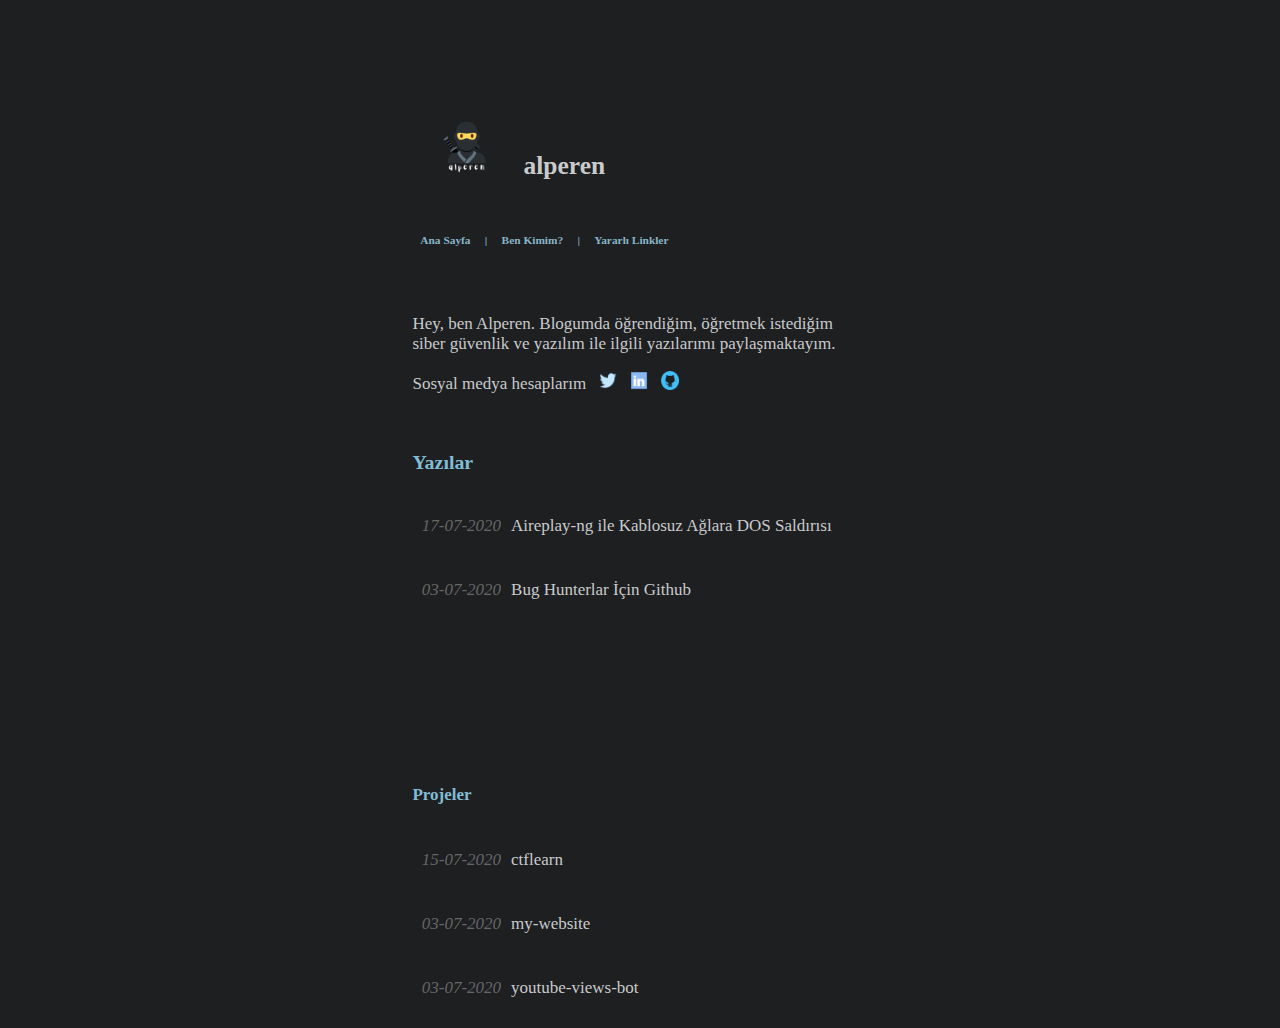
<file: index.html>
<!DOCTYPE html>
<meta http-equiv="Content-Type" content="text/html; charset=UTF-8">
<html>
<head>
  <meta name="alperen" content="Cyber Security Researcher">
  <meta name="Description"
    content="Hey, ben Alperen. Blogumda öğrendiğim, öğretmek istediğim siber güvenlik ve yazılım ile ilgili yazılarımı paylaşmaktayım.">
  <meta name="keywords" content="GNU/Linux, Siber Güvenlik, Python, Yazılım, Bug Bounty">
  <meta property="og:title" content="alperen">
  <meta property="og:description"
    content="Hey, ben Alperen. Blogumda öğrendiğim, öğretmek istediğim siber güvenlik ve yazılım ile ilgili yazılarımı paylaşmaktayım.">
  <meta property="og:image" content="https://alperen.ninja/alperen.png">

  <meta twitter:card content="alperen | cyber security researcher">
  <meta twitter:site content="@alperenkeskk">
  <meta property="twitter:title" content="alperen | cyber security researcher" />
  <meta property="twitter:description"
    content="Hey, ben Alperen. Blogumda öğrendiğim, öğretmek istediğim siber güvenlik ve yazılım ile ilgili yazılarımı paylaşmaktayım." />
  <meta property="twitter:image" content="https://alperen.ninja/alperen.png" />

  <!-- Global site tag (gtag.js) - Google Analytics -->
<script async src="https://www.googletagmanager.com/gtag/js?id=UA-172926973-1"></script>
<script>
  window.dataLayer = window.dataLayer || [];
  function gtag(){dataLayer.push(arguments);}
  gtag('js', new Date());

  gtag('config', 'UA-172926973-1');
</script>
  <link rel="shortcut icon" type="image/png" href="alperen.ico">
  <title>alperen</title>
  <link rel=”shortcut icon” href=”alperen.ico” />
<meta name="viewport" content="width=device-width, initial-scale=1">
<link rel="stylesheet" href="https://stackpath.bootstrapcdn.com/bootstrap/4.5.0/css/bootstrap.min.css" integrity="sha384-9aIt2nRpC12Uk9gS9baDl411NQApFmC26EwAOH8WgZl5MYYxFfc+NcPb1dKGj7Sk" crossorigin="anonymous">
<link rel="stylesheet" href="style.css">
</head>
<body>

    <div class="container main">

            <section class="content">
            <img src="alperen.png" alt="alperen" style="width:23%" align="left">
            <br></br>
            <h2>&nbsp;alperen</h2>
            <a href="index.html" class="navbar"><h6>&nbsp;Ana Sayfa</h6></a>
            <h6 class="navbar"> | </h6>
            <a href="benkimim.html" class="navbar"><h6>Ben Kimim?</h6></a>
            <h6 class="navbar"> | </h6>
            <a href="linkler.html" class="navbar"><h6>Yararlı Linkler</h6></a>
            <br></br>
            <p>Hey, ben Alperen. Blogumda öğrendiğim, öğretmek istediğim siber güvenlik ve yazılım ile ilgili yazılarımı paylaşmaktayım.</p>
            <p>Sosyal medya hesaplarım&nbsp;&nbsp;
            <a href="https://twitter.com/alperenkeskk">
            <img border="0" alt="twitter" src="twitter.png" width=4%>&nbsp;&nbsp;
            <a href="https://www.linkedin.com/in/alperen-keskin-873b44138/">
            <img border="0" alt="linkedin" src="linkedin.png" width=4%>&nbsp;&nbsp;
            <a href="https://github.com/alperenkesk">
            <img border="0" alt="github" src="github.png" width=4%></a>
            </p>

            <br>
            <h3>Yazılar</h3>
            <em class="navbar">&nbsp;17-07-2020</em><a href="posts/aireplayngdos.html" class="navbar"><p>Aireplay-ng ile Kablosuz Ağlara DOS Saldırısı</p></a><br>
            <em class="navbar">&nbsp;03-07-2020</em><a href="posts/bughuntergithub.html" class="navbar"><p>Bug Hunterlar İçin Github</p></a>
        </section>
        <div class="projects">
          <br></br>
          <h4>Projeler</h4>
          <em class="navbar">&nbsp;15-07-2020</em><a href="https://github.com/alperenkesk/ctflearn" class="navbar"><p>ctflearn</p></a><br>
          <em class="navbar">&nbsp;03-07-2020</em><a href="https://github.com/alperenkesk/my-website" class="navbar"><p>my-website</p></a><br>
          <em class="navbar">&nbsp;03-07-2020</em><a href="https://github.com/alperenkesk/youtube-views-bot" class="navbar"><p>youtube-views-bot</p></a><br>
        </div>
    </div>

<!-- JS, Popper.js, and jQuery -->
<script src="https://code.jquery.com/jquery-3.5.1.slim.min.js" integrity="sha384-DfXdz2htPH0lsSSs5nCTpuj/zy4C+OGpamoFVy38MVBnE+IbbVYUew+OrCXaRkfj" crossorigin="anonymous"></script>
<script src="https://cdn.jsdelivr.net/npm/popper.js@1.16.0/dist/umd/popper.min.js" integrity="sha384-Q6E9RHvbIyZFJoft+2mJbHaEWldlvI9IOYy5n3zV9zzTtmI3UksdQRVvoxMfooAo" crossorigin="anonymous"></script>
<script src="https://stackpath.bootstrapcdn.com/bootstrap/4.5.0/js/bootstrap.min.js" integrity="sha384-OgVRvuATP1z7JjHLkuOU7Xw704+h835Lr+6QL9UvYjZE3Ipu6Tp75j7Bh/kR0JKI" crossorigin="anonymous"></script>

</body>
</html>
</file>
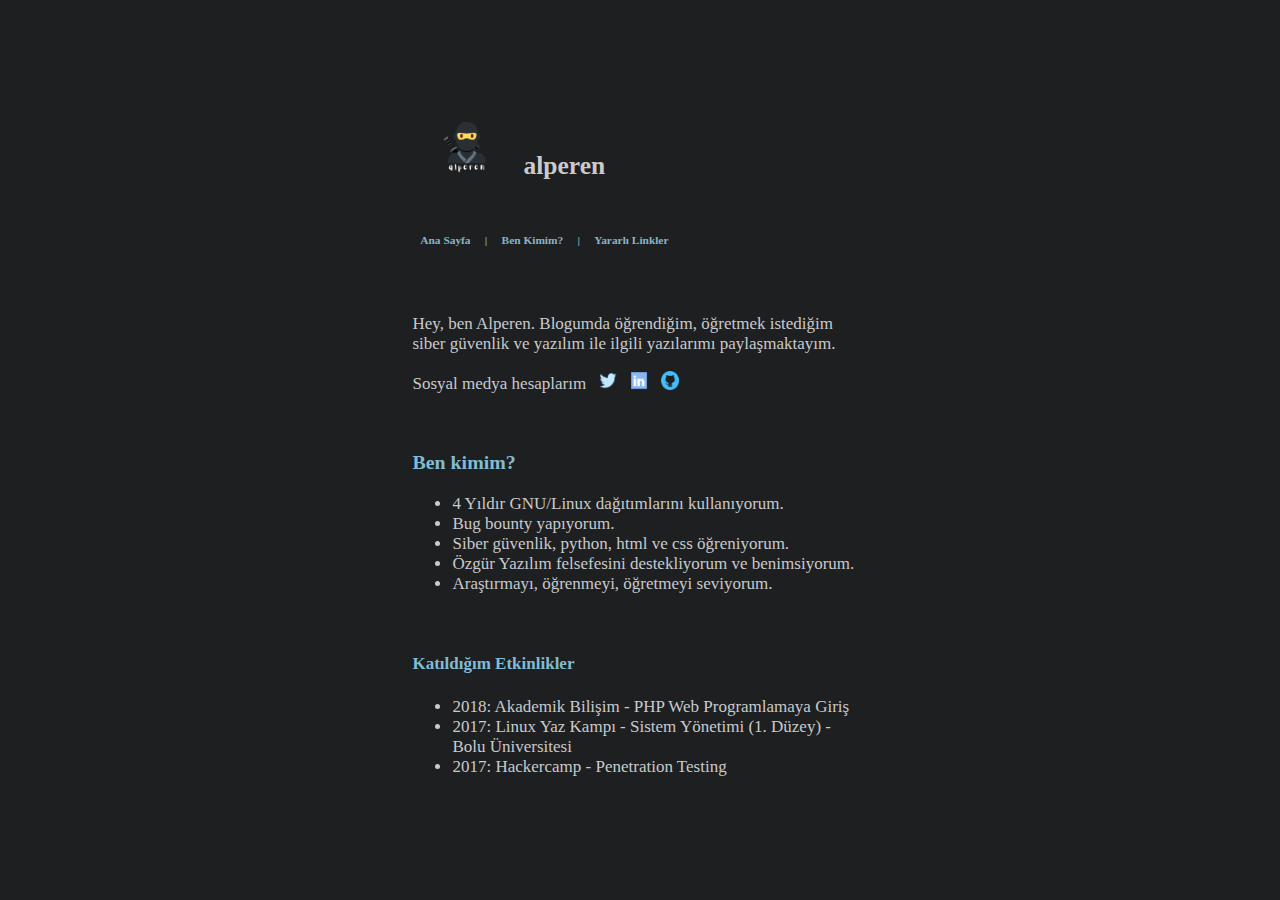
<file: benkimim.html>
<!DOCTYPE html>
<meta http-equiv="Content-Type" content="text/html; charset=UTF-8">
<html>
<head>
  <meta name="alperen" content="Cyber Security Researcher">
  <meta name="Description"
    content="Hey, ben Alperen. Blogumda öğrendiğim, öğretmek istediğim siber güvenlik ve yazılım ile ilgili yazılarımı paylaşmaktayım.">
  <meta name="keywords" content="GNU/Linux, Siber Güvenlik, Python, Yazılım, Bug Bounty">
  <meta property="og:title" content="alperen">
  <meta property="og:description"
    content="Hey, ben Alperen. Blogumda öğrendiğim, öğretmek istediğim siber güvenlik ve yazılım ile ilgili yazılarımı paylaşmaktayım.">
  <meta property="og:image" content="https://alperen.ninja/alperen.png">

  <meta twitter:card content="alperen | cyber security researcher">
  <meta twitter:site content="@alperenkeskk">
  <meta property="twitter:title" content="alperen | cyber security researcher" />
  <meta property="twitter:description"
    content="Hey, ben Alperen. Blogumda öğrendiğim, öğretmek istediğim siber güvenlik ve yazılım ile ilgili yazılarımı paylaşmaktayım." />
  <meta property="twitter:image" content="https://alperen.ninja/alperen.png" />
  <!-- Global site tag (gtag.js) - Google Analytics -->
<script async src="https://www.googletagmanager.com/gtag/js?id=UA-172926973-1"></script>
<script>
  window.dataLayer = window.dataLayer || [];
  function gtag(){dataLayer.push(arguments);}
  gtag('js', new Date());

  gtag('config', 'UA-172926973-1');
</script>
  <link rel="shortcut icon" type="image/png" href="alperen.ico">
  <title>alperen</title>
  <link rel=”shortcut icon” href=”alperen.ico” />
<meta name="viewport" content="width=device-width, initial-scale=1">
<link rel="stylesheet" href="https://stackpath.bootstrapcdn.com/bootstrap/4.5.0/css/bootstrap.min.css" integrity="sha384-9aIt2nRpC12Uk9gS9baDl411NQApFmC26EwAOH8WgZl5MYYxFfc+NcPb1dKGj7Sk" crossorigin="anonymous">
<link rel="stylesheet" href="style.css">
</head>
<body>

    <div class="container main">
            <section class="content">
            <img src="alperen.png" alt="alperen" style="width:23%" align="left">
            <br></br>
            <h2>&nbsp;alperen</h2>
            <a href="index.html" class="navbar"><h6>&nbsp;Ana Sayfa</h6></a>
            <h6 class="navbar"> | </h6>
            <a href="benkimim.html" class="navbar"><h6>Ben Kimim?</h6></a>
            <h6 class="navbar"> | </h6>
            <a href="linkler.html" class="navbar"><h6>Yararlı Linkler</h6></a>
            <br></br>
            <p>Hey, ben Alperen. Blogumda öğrendiğim, öğretmek istediğim siber güvenlik ve yazılım ile ilgili yazılarımı paylaşmaktayım.</p>
            <p>Sosyal medya hesaplarım&nbsp;&nbsp;
            <a href="https://twitter.com/alperenkeskk">
            <img border="0" alt="twitter" src="twitter.png" width=4%>&nbsp;&nbsp;
            <a href="https://www.linkedin.com/in/alperen-keskin-873b44138/">
            <img border="0" alt="linkedin" src="linkedin.png" width=4%>&nbsp;&nbsp;
            <a href="https://github.com/alperenkesk">
            <img border="0" alt="github" src="github.png" width=4%></a>
            </p>

            <br>
            <h3>Ben kimim?</h3>
          <ul>
            <li>4 Yıldır GNU/Linux dağıtımlarını kullanıyorum.</li>
            <li>Bug bounty yapıyorum.</li>
            <li>Siber güvenlik, python, html ve css öğreniyorum.</li>
            <li>Özgür Yazılım felsefesini destekliyorum ve benimsiyorum.</li>
            <li>Araştırmayı, öğrenmeyi, öğretmeyi seviyorum.</li>
          </ul>
          <br>
          <h4>Katıldığım Etkinlikler</h4>
          <ul>
          <li>2018: Akademik Bilişim - PHP Web Programlamaya Giriş</li>
          <li>2017: Linux Yaz Kampı - Sistem Yönetimi (1. Düzey) - Bolu Üniversitesi</li>
          <li>2017: Hackercamp - Penetration Testing</li>
        </ul>
    </div>

<!-- JS, Popper.js, and jQuery -->
<script src="https://code.jquery.com/jquery-3.5.1.slim.min.js" integrity="sha384-DfXdz2htPH0lsSSs5nCTpuj/zy4C+OGpamoFVy38MVBnE+IbbVYUew+OrCXaRkfj" crossorigin="anonymous"></script>
<script src="https://cdn.jsdelivr.net/npm/popper.js@1.16.0/dist/umd/popper.min.js" integrity="sha384-Q6E9RHvbIyZFJoft+2mJbHaEWldlvI9IOYy5n3zV9zzTtmI3UksdQRVvoxMfooAo" crossorigin="anonymous"></script>
<script src="https://stackpath.bootstrapcdn.com/bootstrap/4.5.0/js/bootstrap.min.js" integrity="sha384-OgVRvuATP1z7JjHLkuOU7Xw704+h835Lr+6QL9UvYjZE3Ipu6Tp75j7Bh/kR0JKI" crossorigin="anonymous"></script>

</body>
</html>
</file>
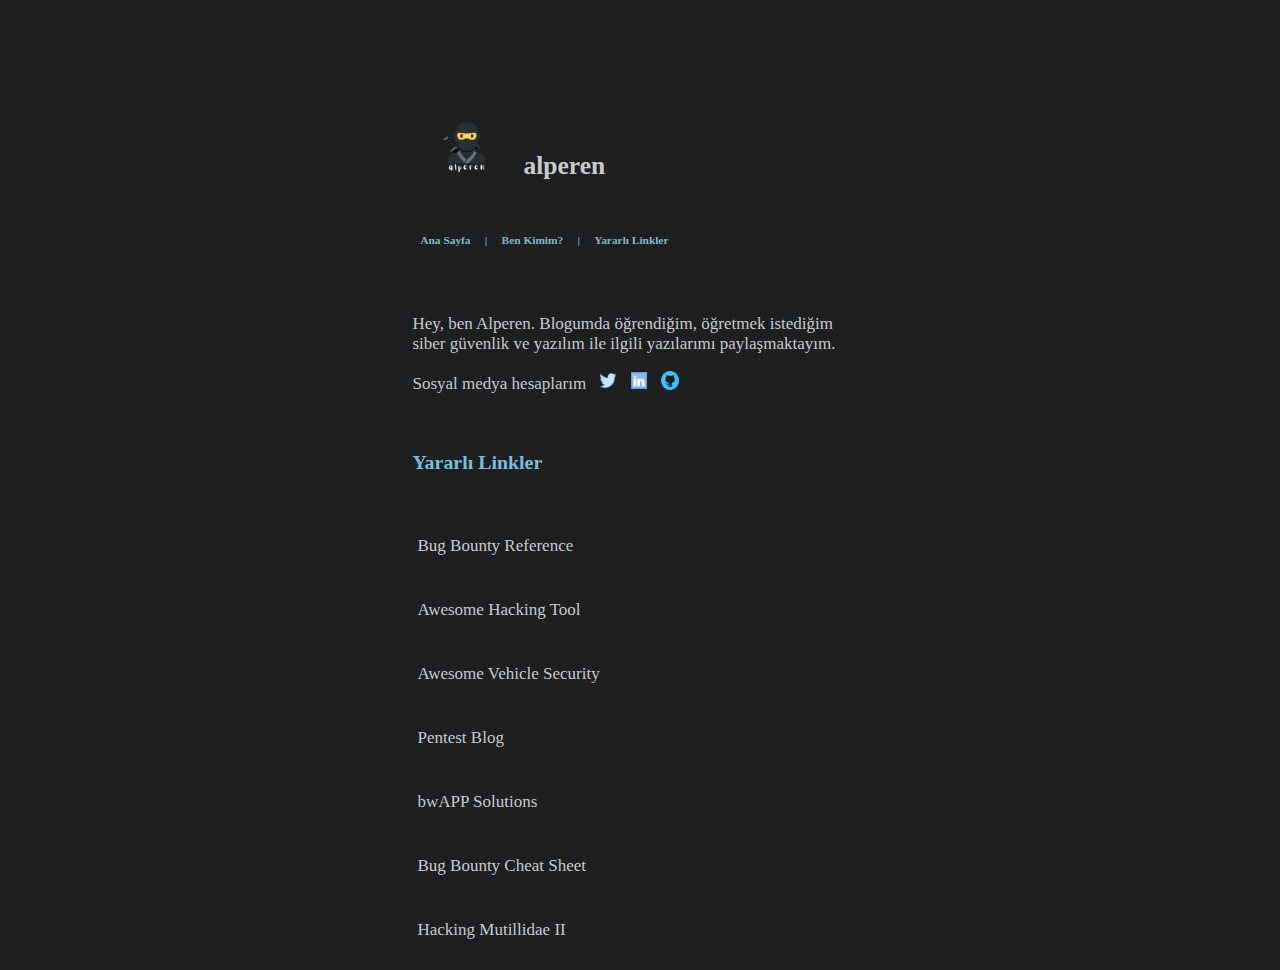
<file: linkler.html>
<!DOCTYPE html>
<meta http-equiv="Content-Type" content="text/html; charset=UTF-8">
<html>
<head>
  <meta name="alperen" content="Cyber Security Researcher">
  <meta name="Description"
    content="Hey, ben Alperen. Blogumda öğrendiğim, öğretmek istediğim siber güvenlik ve yazılım ile ilgili yazılarımı paylaşmaktayım.">
  <meta name="keywords" content="GNU/Linux, Siber Güvenlik, Python, Yazılım, Bug Bounty">
  <meta property="og:title" content="alperen">
  <meta property="og:description"
    content="Hey, ben Alperen. Blogumda öğrendiğim, öğretmek istediğim siber güvenlik ve yazılım ile ilgili yazılarımı paylaşmaktayım.">
  <meta property="og:image" content="https://alperen.ninja/alperen.png">

  <meta twitter:card content="alperen | cyber security researcher">
  <meta twitter:site content="@alperenkeskk">
  <meta property="twitter:title" content="alperen | cyber security researcher" />
  <meta property="twitter:description"
    content="Hey, ben Alperen. Blogumda öğrendiğim, öğretmek istediğim siber güvenlik ve yazılım ile ilgili yazılarımı paylaşmaktayım." />
  <meta property="twitter:image" content="https://alperen.ninja/alperen.png" />
  <!-- Global site tag (gtag.js) - Google Analytics -->
<script async src="https://www.googletagmanager.com/gtag/js?id=UA-172926973-1"></script>
<script>
  window.dataLayer = window.dataLayer || [];
  function gtag(){dataLayer.push(arguments);}
  gtag('js', new Date());

  gtag('config', 'UA-172926973-1');
</script>
  <link rel="shortcut icon" type="image/png" href="alperen.ico">
  <title>alperen</title>
  <link rel=”shortcut icon” href=”alperen.ico” />
<meta name="viewport" content="width=device-width, initial-scale=1">
<link rel="stylesheet" href="https://stackpath.bootstrapcdn.com/bootstrap/4.5.0/css/bootstrap.min.css" integrity="sha384-9aIt2nRpC12Uk9gS9baDl411NQApFmC26EwAOH8WgZl5MYYxFfc+NcPb1dKGj7Sk" crossorigin="anonymous">
<link rel="stylesheet" href="style.css">
</head>
<body>

    <div class="container main">
            <section class="content">
            <img src="alperen.png" alt="alperen" style="width:23%" align="left">
            <br></br>
            <h2>&nbsp;alperen</h2>
            <a href="index.html" class="navbar"><h6>&nbsp;Ana Sayfa</h6></a>
            <h6 class="navbar"> | </h6>
            <a href="benkimim.html" class="navbar"><h6>Ben Kimim?</h6></a>
            <h6 class="navbar"> | </h6>
            <a href="linkler.html" class="navbar"><h6>Yararlı Linkler</h6></a>
            <br></br>
            <p>Hey, ben Alperen. Blogumda öğrendiğim, öğretmek istediğim siber güvenlik ve yazılım ile ilgili yazılarımı paylaşmaktayım.</p>
            <p>Sosyal medya hesaplarım&nbsp;&nbsp;
            <a href="https://twitter.com/alperenkeskk">
            <img border="0" alt="twitter" src="twitter.png" width=4%>&nbsp;&nbsp;
            <a href="https://www.linkedin.com/in/alperen-keskin-873b44138/">
            <img border="0" alt="linkedin" src="linkedin.png" width=4%>&nbsp;&nbsp;
            <a href="https://github.com/alperenkesk">
            <img border="0" alt="github" src="github.png" width=4%></a>
            </p>

            <br>
            <h3>Yararlı Linkler</h3>
            </br>
            <a href="https://github.com/yasinS/bug-bounty-reference" class="navbar"><p>Bug Bounty Reference</p></a><br>
            <a href="https://github.com/m4ll0k/Awesome-Hacking-Tools" class="navbar"><p>Awesome Hacking Tool</p></a><br>
            <a href="https://github.com/yasinS/awesome-vehicle-security" class="navbar"><p>Awesome Vehicle Security</p></a><br>
            <a href="https://pentest.blog/" class="navbar"><p>Pentest Blog</p></a><br>
            <a href="https://github.com/skiptomyliu/solutions-bwapp" class="navbar"><p>bwAPP Solutions</p></a><br>
            <a href="https://github.com/EdOverflow/bugbounty-cheatsheet" class="navbar"><p>Bug Bounty Cheat Sheet</p></a><br>
            <a href="https://www.youtube.com/playlist?list=PLZOToVAK85MrsyNmNp0yyUTBXqKRTh623" class="navbar"><p>Hacking Mutillidae II</p></a><br>
          
    </div>

<!-- JS, Popper.js, and jQuery -->
<script src="https://code.jquery.com/jquery-3.5.1.slim.min.js" integrity="sha384-DfXdz2htPH0lsSSs5nCTpuj/zy4C+OGpamoFVy38MVBnE+IbbVYUew+OrCXaRkfj" crossorigin="anonymous"></script>
<script src="https://cdn.jsdelivr.net/npm/popper.js@1.16.0/dist/umd/popper.min.js" integrity="sha384-Q6E9RHvbIyZFJoft+2mJbHaEWldlvI9IOYy5n3zV9zzTtmI3UksdQRVvoxMfooAo" crossorigin="anonymous"></script>
<script src="https://stackpath.bootstrapcdn.com/bootstrap/4.5.0/js/bootstrap.min.js" integrity="sha384-OgVRvuATP1z7JjHLkuOU7Xw704+h835Lr+6QL9UvYjZE3Ipu6Tp75j7Bh/kR0JKI" crossorigin="anonymous"></script>

</body>
</html>
</file>
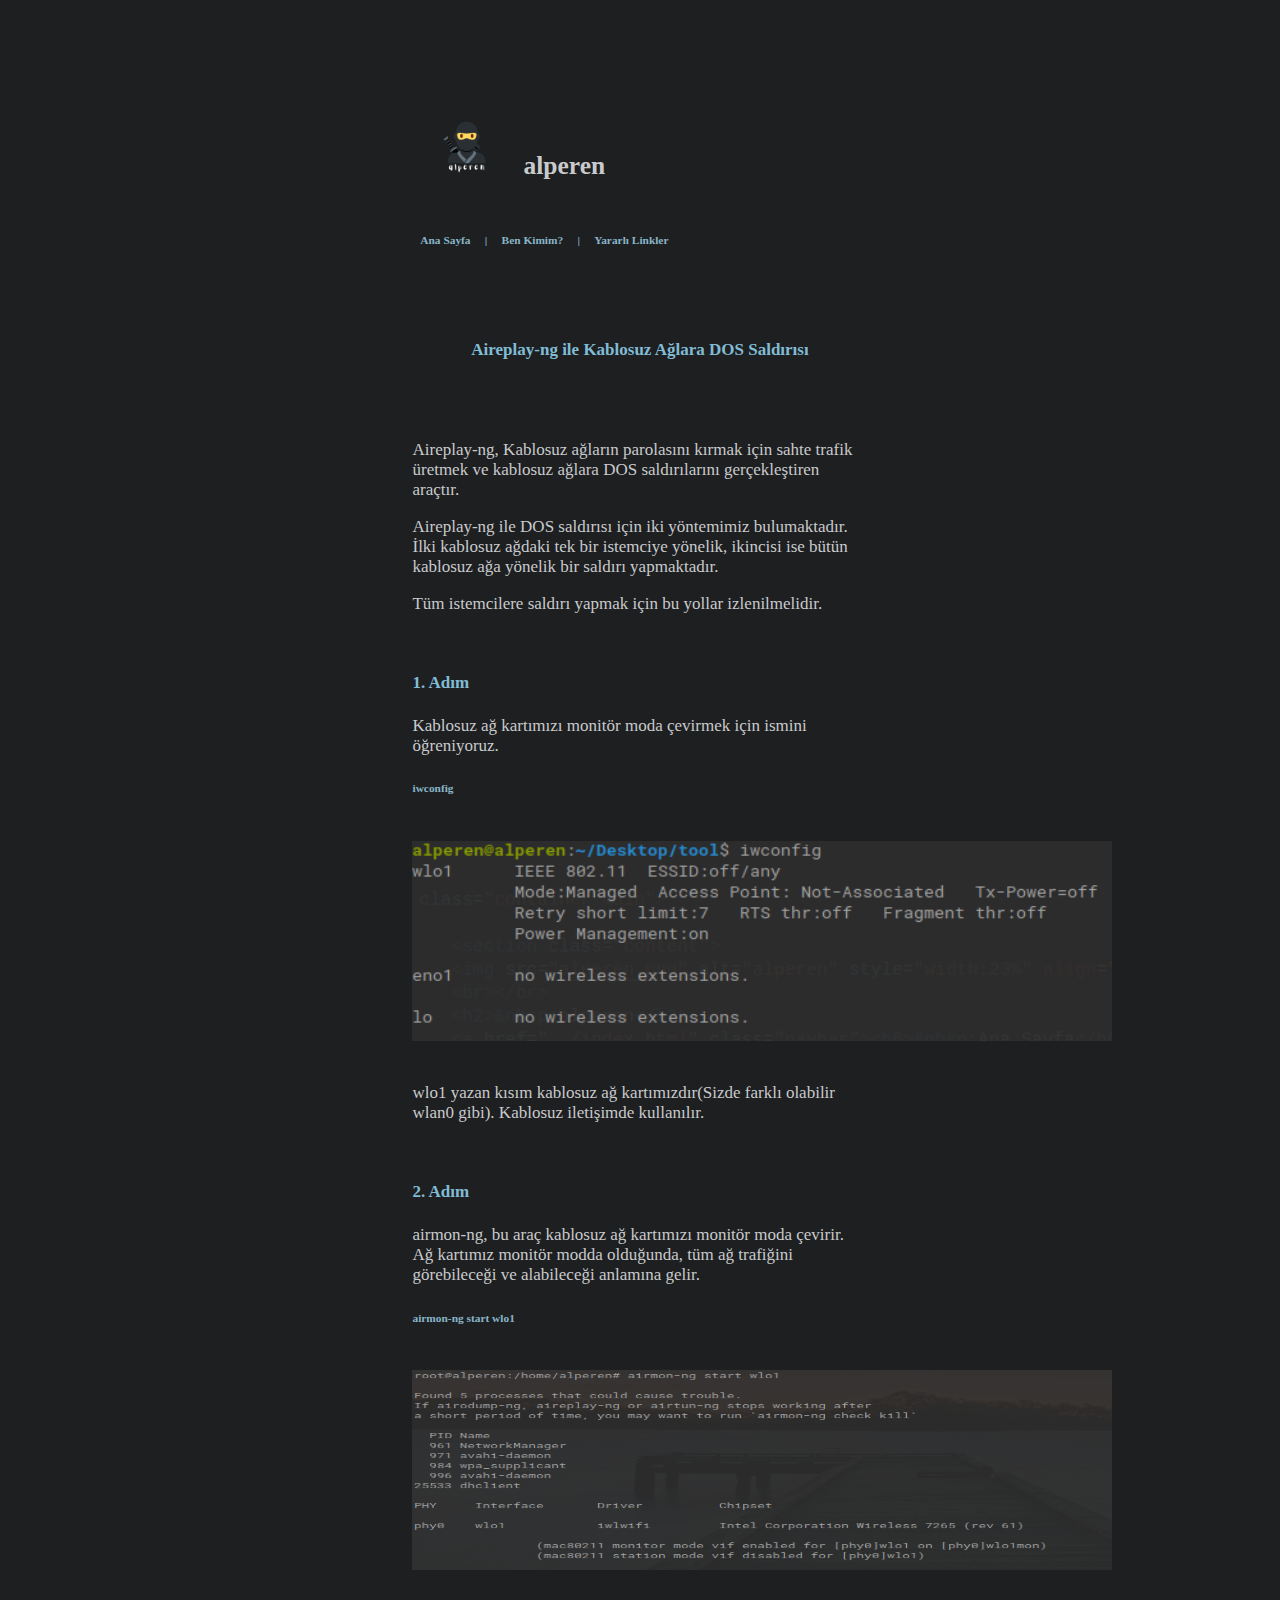
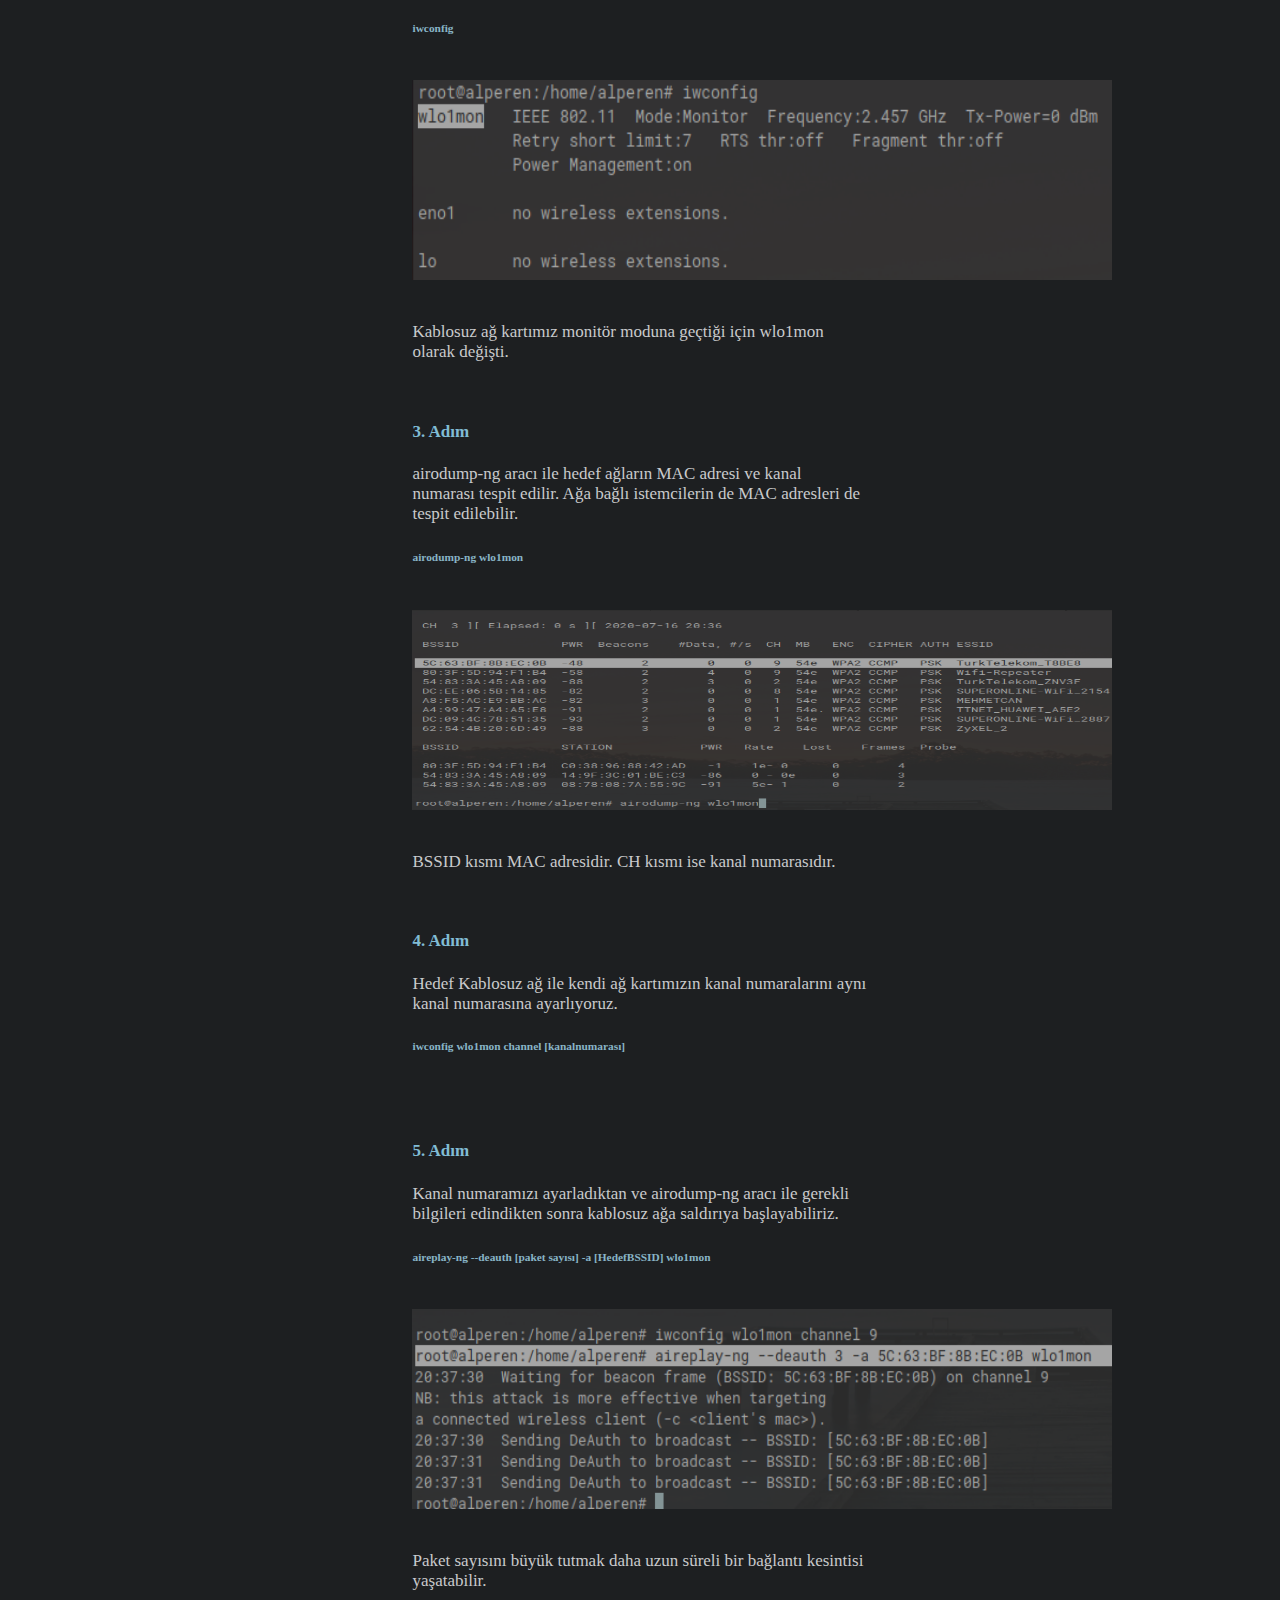
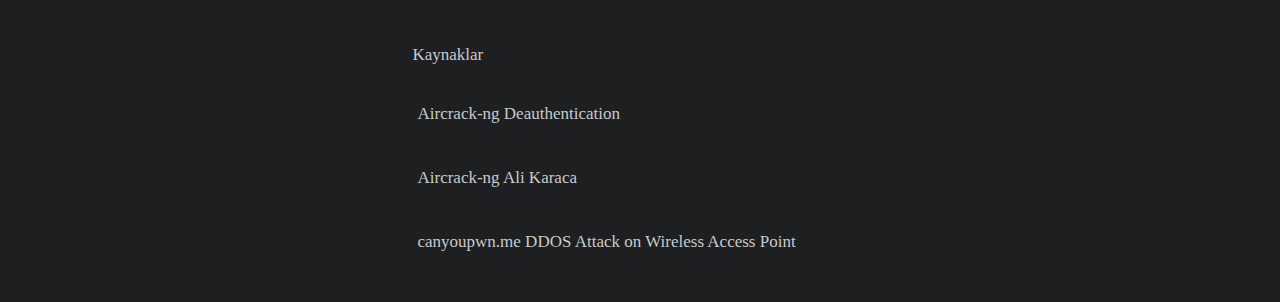
<file: posts/aireplayngdos.html>
<!DOCTYPE html>
<meta http-equiv="Content-Type" content="text/html; charset=UTF-8">
<html>
<head>
  <meta name="alperen" content="Cyber Security Researcher">
  <meta name="Description"
    content="Hey, ben Alperen. Blogumda öğrendiğim, öğretmek istediğim siber güvenlik ve yazılım ile ilgili yazılarımı paylaşmaktayım.">
  <meta name="keywords" content="GNU/Linux, Siber Güvenlik, Python, Yazılım, Bug Bounty">
  <meta property="og:title" content="alperen">
  <meta property="og:description"
    content="Hey, ben Alperen. Blogumda öğrendiğim, öğretmek istediğim siber güvenlik ve yazılım ile ilgili yazılarımı paylaşmaktayım.">
  <meta property="og:image" content="https://alperen.ninja/alperen.png">

  <meta twitter:card content="alperen | cyber security researcher">
  <meta twitter:site content="@alperenkeskk">
  <meta property="twitter:title" content="alperen | cyber security researcher" />
  <meta property="twitter:description"
    content="Hey, ben Alperen. Blogumda öğrendiğim, öğretmek istediğim siber güvenlik ve yazılım ile ilgili yazılarımı paylaşmaktayım." />
  <meta property="twitter:image" content="https://alperen.ninja/alperen.png" />
  <!-- Global site tag (gtag.js) - Google Analytics -->
<script async src="https://www.googletagmanager.com/gtag/js?id=UA-172926973-1"></script>
<script>
  window.dataLayer = window.dataLayer || [];
  function gtag(){dataLayer.push(arguments);}
  gtag('js', new Date());

  gtag('config', 'UA-172926973-1');
</script>
  <link rel="shortcut icon" type="image/png" href="alperen.png">
  <title>alperen</title>
  <link rel=”shortcut icon” href=”alperen.png” />
<meta name="viewport" content="width=device-width, initial-scale=1">
<link rel="stylesheet" href="https://stackpath.bootstrapcdn.com/bootstrap/4.5.0/css/bootstrap.min.css" integrity="sha384-9aIt2nRpC12Uk9gS9baDl411NQApFmC26EwAOH8WgZl5MYYxFfc+NcPb1dKGj7Sk" crossorigin="anonymous">
<link rel="stylesheet" href="style.css">
</head>
<body>

    <div class="container main">

            <section class="content">
            <img src="alperen.png" alt="alperen" style="width:23%" align="left">
            <br></br>
            <h2>&nbsp;alperen</h2>
            <a href="../index.html" class="navbar"><h6>&nbsp;Ana Sayfa</h6></a>
            <h6 class="navbar"> | </h6>
            <a href="../benkimim.html" class="navbar"><h6>Ben Kimim?</h6></a>
            <h6 class="navbar"> | </h6>
            <a href="linkler.html" class="navbar"><h6>Yararlı Linkler</h6></a>
            <br></br>
            <br>
            <h4 align="center"><b>Aireplay-ng ile Kablosuz Ağlara DOS Saldırısı</b></h4><br></br>
            <p>Aireplay-ng, Kablosuz ağların parolasını kırmak için sahte trafik üretmek ve kablosuz ağlara DOS saldırılarını gerçekleştiren araçtır.</p>
            <p>Aireplay-ng ile DOS saldırısı için iki yöntemimiz bulumaktadır. İlki kablosuz ağdaki tek bir istemciye yönelik,
            ikincisi ise bütün kablosuz ağa yönelik bir saldırı yapmaktadır.</p>
            <p>Tüm istemcilere saldırı yapmak için bu yollar izlenilmelidir.</p>
            <br><h4>1. Adım</h4>
            <p>Kablosuz ağ kartımızı monitör moda çevirmek için ismini öğreniyoruz.</p>
            <h6><b>iwconfig</b></h6><br>
            <img src="images/iwconfig.png" class="img-fluid" alt="iwconfig"><br></br>
            <p>wlo1 yazan kısım kablosuz ağ kartımızdır(Sizde farklı olabilir wlan0 gibi). Kablosuz iletişimde kullanılır.</p><br>
            <h4>2. Adım</h4>
            <p>airmon-ng, bu araç kablosuz ağ kartımızı monitör moda çevirir. Ağ kartımız monitör modda olduğunda, tüm ağ trafiğini görebileceği ve alabileceği anlamına gelir.</p>
            <h6><b>airmon-ng start wlo1</b></h6><br>
            <img src="images/airmonng1.png" class="img-fluid" alt="airmong1"><br></br>
            <h6><b>iwconfig</b></h6><br>
            <img src="images/iwconfig2.png" class="img-fluid" alt="airmong1"><br></br>
            <p>Kablosuz ağ kartımız monitör moduna geçtiği için wlo1mon olarak değişti.</p><br>
            <h4>3. Adım</h4>
            <p>airodump-ng aracı ile hedef ağların MAC adresi ve kanal numarası tespit edilir. Ağa bağlı istemcilerin de MAC adresleri de tespit edilebilir.</p>
            <h6><b>airodump-ng wlo1mon</b></h6><br>
            <img src="images/airodumpng1.png" class="img-fluid" alt="airodumpng"><br></br>
            <p>BSSID kısmı MAC adresidir. CH kısmı ise kanal numarasıdır.</p><br>
            <h4>4. Adım</h4>
            <p>Hedef Kablosuz ağ ile kendi ağ kartımızın kanal numaralarını aynı kanal numarasına ayarlıyoruz.</p>
            <h6><b>iwconfig wlo1mon channel [kanalnumarası]</b></h6>
            <br></br>
            <h4>5. Adım</h4>
            <p>Kanal numaramızı ayarladıktan ve airodump-ng aracı ile gerekli bilgileri edindikten sonra kablosuz ağa saldırıya başlayabiliriz.</p>
            <h6><b>aireplay-ng --deauth [paket sayısı] -a [HedefBSSID] wlo1mon </b></h6><br>
            <img src="images/aireplayng2.png" class="img-fluid" alt="airodumpng"><br></br>
            <p>Paket sayısını büyük tutmak daha uzun süreli bir bağlantı kesintisi yaşatabilir.</p><br>

        <p>Kaynaklar</p>
     
       <a href="https://www.aircrack-ng.org/doku.php?id=deauthentication" class="navbar"><p>Aircrack-ng Deauthentication</p></a><br>
       <a href="https://alikaraca.github.io/aircrack-ng/" class="navbar"><p>Aircrack-ng Ali Karaca</p></a><br>
       <a href="https://canyoupwn.me/ddos-attack-on-wireless-access-point/" class="navbar"><p>canyoupwn.me DDOS Attack on Wireless Access Point</p></a><br></br>


    </div>

<!-- JS, Popper.js, and jQuery -->
<script src="https://code.jquery.com/jquery-3.5.1.slim.min.js" integrity="sha384-DfXdz2htPH0lsSSs5nCTpuj/zy4C+OGpamoFVy38MVBnE+IbbVYUew+OrCXaRkfj" crossorigin="anonymous"></script>
<script src="https://cdn.jsdelivr.net/npm/popper.js@1.16.0/dist/umd/popper.min.js" integrity="sha384-Q6E9RHvbIyZFJoft+2mJbHaEWldlvI9IOYy5n3zV9zzTtmI3UksdQRVvoxMfooAo" crossorigin="anonymous"></script>
<script src="https://stackpath.bootstrapcdn.com/bootstrap/4.5.0/js/bootstrap.min.js" integrity="sha384-OgVRvuATP1z7JjHLkuOU7Xw704+h835Lr+6QL9UvYjZE3Ipu6Tp75j7Bh/kR0JKI" crossorigin="anonymous"></script>

</body>
</html>
</file>
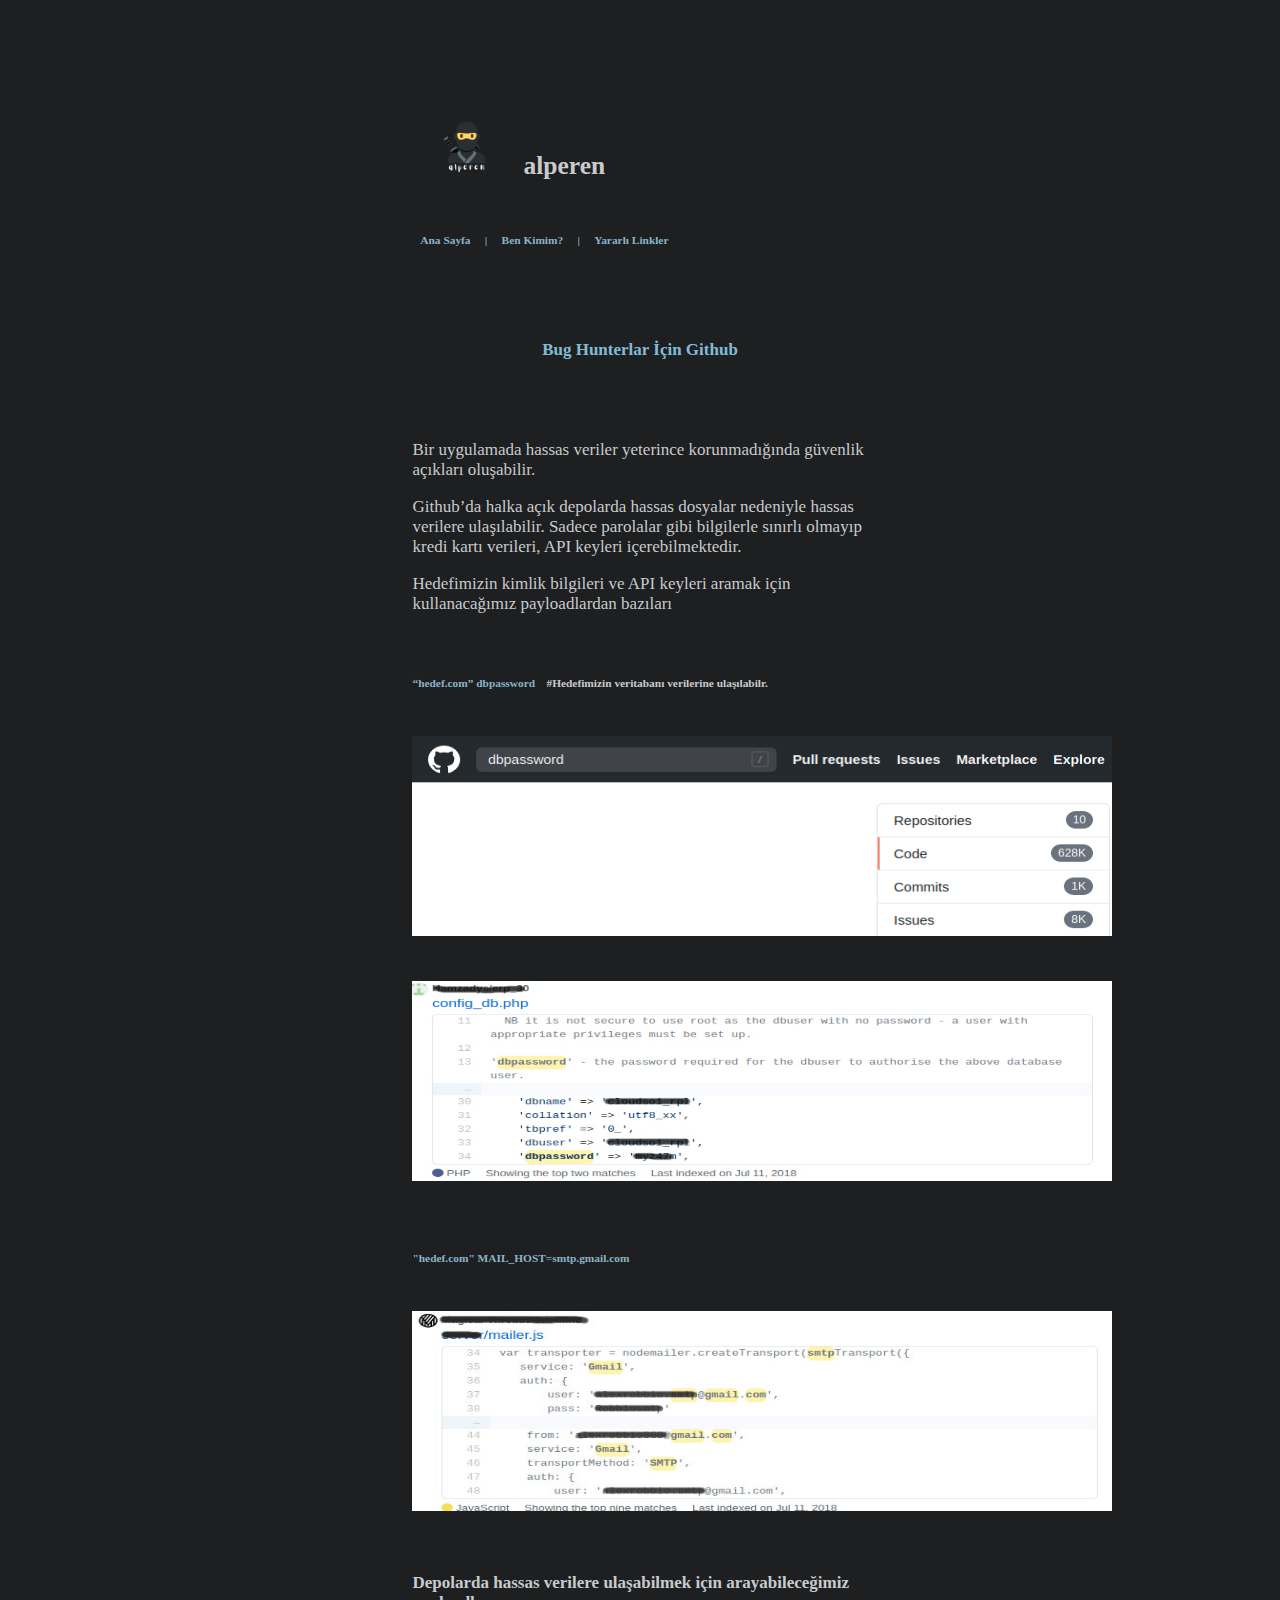
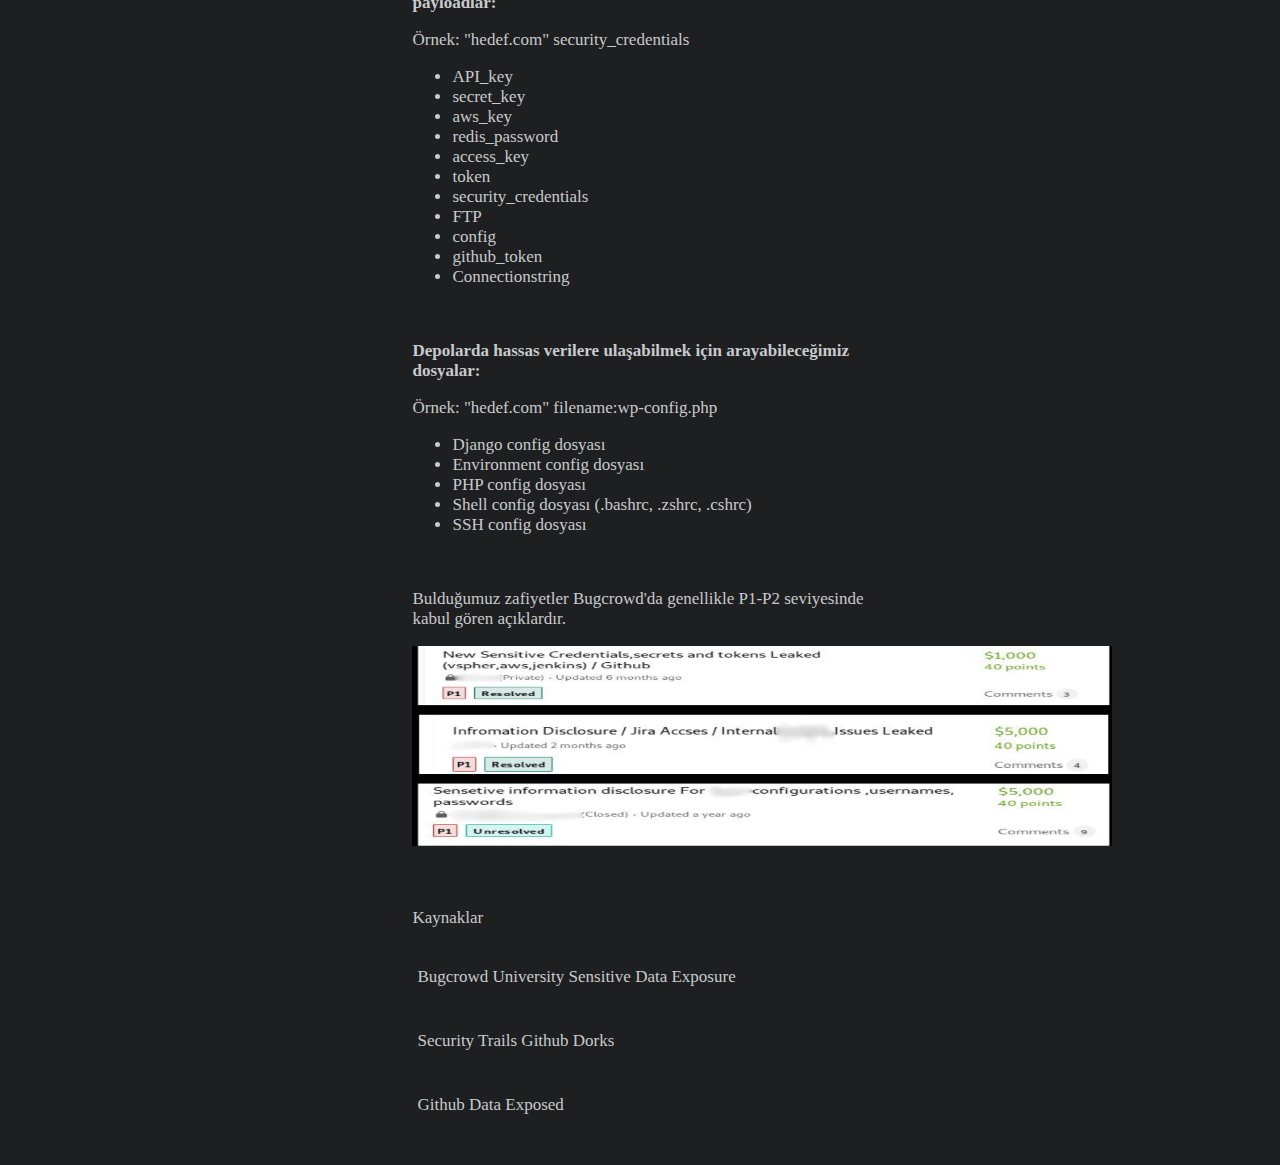
<file: posts/bughuntergithub.html>
<!DOCTYPE html>
<meta http-equiv="Content-Type" content="text/html; charset=UTF-8">
<html>
<head>
  <meta name="alperen" content="Cyber Security Researcher">
  <meta name="Description"
    content="Hey, ben Alperen. Blogumda öğrendiğim, öğretmek istediğim siber güvenlik ve yazılım ile ilgili yazılarımı paylaşmaktayım.">
  <meta name="keywords" content="GNU/Linux, Siber Güvenlik, Python, Yazılım, Bug Bounty">
  <meta property="og:title" content="alperen">
  <meta property="og:description"
    content="Hey, ben Alperen. Blogumda öğrendiğim, öğretmek istediğim siber güvenlik ve yazılım ile ilgili yazılarımı paylaşmaktayım.">
  <meta property="og:image" content="https://alperen.ninja/alperen.png">

  <meta twitter:card content="alperen | cyber security researcher">
  <meta twitter:site content="@alperenkeskk">
  <meta property="twitter:title" content="alperen | cyber security researcher" />
  <meta property="twitter:description"
    content="Hey, ben Alperen. Blogumda öğrendiğim, öğretmek istediğim siber güvenlik ve yazılım ile ilgili yazılarımı paylaşmaktayım." />
  <meta property="twitter:image" content="https://alperen.ninja/alperen.png" />
    <!-- Global site tag (gtag.js) - Google Analytics -->
<script async src="https://www.googletagmanager.com/gtag/js?id=UA-172926973-1"></script>
<script>
  window.dataLayer = window.dataLayer || [];
  function gtag(){dataLayer.push(arguments);}
  gtag('js', new Date());

  gtag('config', 'UA-172926973-1');
</script>
  <link rel="shortcut icon" type="image/png" href="alperen.png">
  <title>alperen</title>
  <link rel=”shortcut icon” href=”alperen.png” />
<meta name="viewport" content="width=device-width, initial-scale=1">
<link rel="stylesheet" href="https://stackpath.bootstrapcdn.com/bootstrap/4.5.0/css/bootstrap.min.css" integrity="sha384-9aIt2nRpC12Uk9gS9baDl411NQApFmC26EwAOH8WgZl5MYYxFfc+NcPb1dKGj7Sk" crossorigin="anonymous">
<link rel="stylesheet" href="style.css">
</head>
<body>

    <div class="container main">

            <section class="content">
            <img src="alperen.png" alt="alperen" style="width:23%" align="left">
            <br></br>
            <h2>&nbsp;alperen</h2>
            <a href="../index.html" class="navbar"><h6>&nbsp;Ana Sayfa</h6></a>
            <h6 class="navbar"> | </h6>
            <a href="../benkimim.html" class="navbar"><h6>Ben Kimim?</h6></a>
            <h6 class="navbar"> | </h6>
            <a href="linkler.html" class="navbar"><h6>Yararlı Linkler</h6></a>
            <br></br>
            <br>
            <h4 align="center"><b>Bug Hunterlar İçin Github</b></h4><br></br>
            <p>Bir uygulamada hassas veriler yeterince korunmadığında güvenlik açıkları oluşabilir.</p>
            <p>Github’da halka açık depolarda hassas dosyalar nedeniyle hassas verilere ulaşılabilir.
            Sadece parolalar gibi bilgilerle sınırlı olmayıp kredi kartı verileri, API keyleri içerebilmektedir.</p>
            <p>Hedefimizin kimlik bilgileri ve API keyleri aramak için kullanacağımız payloadlardan bazıları</p>
            <br><h6><b>“hedef.com” dbpassword</b><span><b>&nbsp;&nbsp;&nbsp;&nbsp;#Hedefimizin veritabanı verilerine ulaşılabilr.</b></span></h6></br>
            <img src="images/arama.png" class="img-fluid" alt="arama"><br></br><br>
            <img src="images/configdb.jpg" class="img-fluid" alt="config"><br></br><br>
            <h6><b>"hedef.com" MAIL_HOST=smtp.gmail.com</b></h6><br>
            <img src="images/mail.jpg" class="img-fluid" alt="mail"><br></br><br>
            <p><b>Depolarda hassas verilere ulaşabilmek için arayabileceğimiz payloadlar:</b></p>
            <p>Örnek: "hedef.com" security_credentials</p>
        <ul>
            <li>API_key</li>
            <li>secret_key</li>
            <li>aws_key</li>
            <li>redis_password</li>
            <li>access_key</li>
            <li>token</li>
            <li>security_credentials</li>
            <li>FTP</li>
            <li>config</li>
            <li>github_token</li>
            <li>Connectionstring</li>
        </ul><br>
        <p><b>Depolarda hassas verilere ulaşabilmek için arayabileceğimiz dosyalar:</b></p>
        <p>Örnek: "hedef.com" filename:wp-config.php</p>
       <ul>
            <li>Django config dosyası</li>
            <li>Environment config dosyası</li>
            <li>PHP config dosyası</li>
            <li>Shell config dosyası (.bashrc, .zshrc, .cshrc)</li>
            <li>SSH config dosyası</li>
        </ul>
        <br><p>Bulduğumuz zafiyetler Bugcrowd'da genellikle P1-P2 seviyesinde kabul gören açıklardır.</p>
        <img src="images/bugcrowd2.png" class="img-fluid" alt="mail"><br></br><br>
        <p>Kaynaklar</p>
     
        <a href="https://github.com/bugcrowd/bugcrowd_university/blob/master/GitHub%20Recon/Bugcrowd%20University%20-%20GitHub%20Recon%20and%20Sensitive%20Data%20Exposure.pdf" class="navbar"><p>Bugcrowd University Sensitive Data Exposure</p></a><br>
       <a href="https://securitytrails.com/blog/github-dorks" class="navbar"><p>Security Trails Github Dorks</p></a><br>
       <a href="https://unit42.paloaltonetworks.com/github-data-exposed/" class="navbar"><p>Github Data Exposed</p></a><br></br>


    </div>

<!-- JS, Popper.js, and jQuery -->
<script src="https://code.jquery.com/jquery-3.5.1.slim.min.js" integrity="sha384-DfXdz2htPH0lsSSs5nCTpuj/zy4C+OGpamoFVy38MVBnE+IbbVYUew+OrCXaRkfj" crossorigin="anonymous"></script>
<script src="https://cdn.jsdelivr.net/npm/popper.js@1.16.0/dist/umd/popper.min.js" integrity="sha384-Q6E9RHvbIyZFJoft+2mJbHaEWldlvI9IOYy5n3zV9zzTtmI3UksdQRVvoxMfooAo" crossorigin="anonymous"></script>
<script src="https://stackpath.bootstrapcdn.com/bootstrap/4.5.0/js/bootstrap.min.js" integrity="sha384-OgVRvuATP1z7JjHLkuOU7Xw704+h835Lr+6QL9UvYjZE3Ipu6Tp75j7Bh/kR0JKI" crossorigin="anonymous"></script>

</body>
</html>
</file>
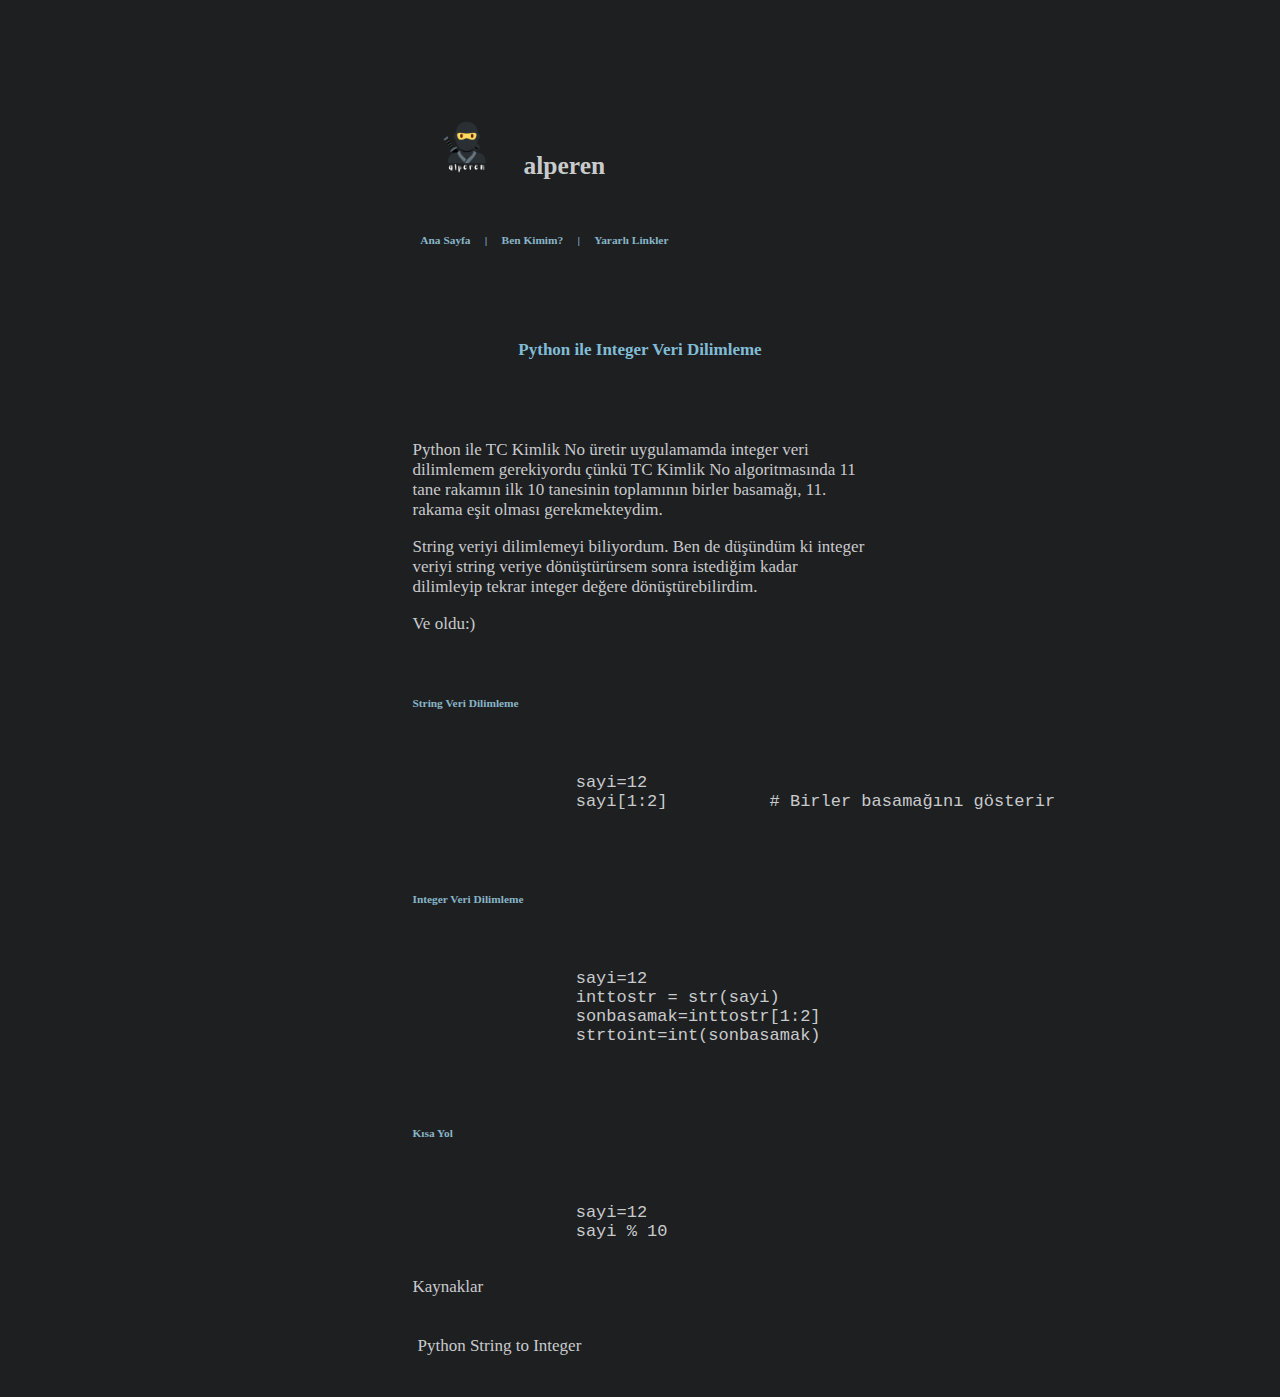
<file: posts/pythonintegerdilimleme.html>
<!DOCTYPE html>
<meta http-equiv="Content-Type" content="text/html; charset=UTF-8">
<html>
<head>
  <meta name="alperen" content="Cyber Security Researcher">
  <meta name="Description"
    content="Hey, ben Alperen. Blogumda öğrendiğim, öğretmek istediğim siber güvenlik ve yazılım ile ilgili yazılarımı paylaşmaktayım.">
  <meta name="keywords" content="GNU/Linux, Siber Güvenlik, Python, Yazılım, Bug Bounty">
  <meta property="og:title" content="alperen">
  <meta property="og:description"
    content="Hey, ben Alperen. Blogumda öğrendiğim, öğretmek istediğim siber güvenlik ve yazılım ile ilgili yazılarımı paylaşmaktayım.">
  <meta property="og:image" content="https://alperen.ninja/alperen.png">

  <meta twitter:card content="alperen | cyber security researcher">
  <meta twitter:site content="@alperenkeskk">
  <meta property="twitter:title" content="alperen | cyber security researcher" />
  <meta property="twitter:description"
    content="Hey, ben Alperen. Blogumda öğrendiğim, öğretmek istediğim siber güvenlik ve yazılım ile ilgili yazılarımı paylaşmaktayım." />
  <meta property="twitter:image" content="https://alperen.ninja/alperen.png" />
    <!-- Global site tag (gtag.js) - Google Analytics -->
<script async src="https://www.googletagmanager.com/gtag/js?id=UA-172926973-1"></script>
<script>
  window.dataLayer = window.dataLayer || [];
  function gtag(){dataLayer.push(arguments);}
  gtag('js', new Date());

  gtag('config', 'UA-172926973-1');
</script>
  <link rel="shortcut icon" type="image/png" href="alperen.png">
  <title>alperen</title>
  <link rel=”shortcut icon” href=”alperen.png” />
<meta name="viewport" content="width=device-width, initial-scale=1">
<link rel="stylesheet" href="https://stackpath.bootstrapcdn.com/bootstrap/4.5.0/css/bootstrap.min.css" integrity="sha384-9aIt2nRpC12Uk9gS9baDl411NQApFmC26EwAOH8WgZl5MYYxFfc+NcPb1dKGj7Sk" crossorigin="anonymous">
<link rel="stylesheet" href="style.css">
</head>
<body>

    <div class="container main">

            <section class="content">
            <img src="alperen.png" alt="alperen" style="width:23%" align="left">
            <br></br>
            <h2>&nbsp;alperen</h2>
            <a href="../index.html" class="navbar"><h6>&nbsp;Ana Sayfa</h6></a>
            <h6 class="navbar"> | </h6>
            <a href="../benkimim.html" class="navbar"><h6>Ben Kimim?</h6></a>
            <h6 class="navbar"> | </h6>
            <a href="linkler.html" class="navbar"><h6>Yararlı Linkler</h6></a>
            <br></br>
            <br>
            <h4 align="center"><b>Python ile Integer Veri Dilimleme</b></h4><br></br>
            <p>Python ile TC Kimlik No üretir uygulamamda integer veri dilimlemem gerekiyordu
                çünkü TC Kimlik No algoritmasında 11 tane rakamın ilk 10 tanesinin toplamının birler basamağı, 11. rakama eşit olması gerekmekteydim. 
            </p>
            <p>String veriyi dilimlemeyi biliyordum. Ben de düşündüm ki integer veriyi string veriye dönüştürürsem sonra
               istediğim kadar dilimleyip tekrar integer değere dönüştürebilirdim.
            </p>
            <p>Ve oldu:)</p>
            <br><h6><b>String Veri Dilimleme</b></h6></br>
            <pre>
                sayi=12
                sayi[1:2]          # Birler basamağını gösterir
            </pre>
            <br><h6><b>Integer Veri Dilimleme</b></h6></br>
            <pre>
                sayi=12
                inttostr = str(sayi)
                sonbasamak=inttostr[1:2]
                strtoint=int(sonbasamak)
            </pre>
            <br><h6><b>Kısa Yol</b></h6></br>
            <pre>
                sayi=12 
                sayi % 10  
            </pre>
        <p>Kaynaklar</p>
     
        <a href="https://careerkarma.com/blog/python-string-to-int/" class="navbar"><p>Python String to Integer</p></a><br>
      

    </div>

<!-- JS, Popper.js, and jQuery -->
<script src="https://code.jquery.com/jquery-3.5.1.slim.min.js" integrity="sha384-DfXdz2htPH0lsSSs5nCTpuj/zy4C+OGpamoFVy38MVBnE+IbbVYUew+OrCXaRkfj" crossorigin="anonymous"></script>
<script src="https://cdn.jsdelivr.net/npm/popper.js@1.16.0/dist/umd/popper.min.js" integrity="sha384-Q6E9RHvbIyZFJoft+2mJbHaEWldlvI9IOYy5n3zV9zzTtmI3UksdQRVvoxMfooAo" crossorigin="anonymous"></script>
<script src="https://stackpath.bootstrapcdn.com/bootstrap/4.5.0/js/bootstrap.min.js" integrity="sha384-OgVRvuATP1z7JjHLkuOU7Xw704+h835Lr+6QL9UvYjZE3Ipu6Tp75j7Bh/kR0JKI" crossorigin="anonymous"></script>

</body>
</html>
</file>
<file: style.css>
body {
    background-color: rgb(29, 31, 33);
    font-family: 'Old Standard TT';font-size: 17px;

}

h2 {
    color: rgb(201, 202, 204);
}

h3 {
    color: rgb(129, 188, 212);
}

h4 {
    color: rgb(129, 188, 212);
}

h6 {
    color: rgb(136, 180, 198);
}
p, li {
    color: rgb(201, 202, 204);
}

em {
  color: rgb(102, 102, 102);
}

a {
    text-decoration: none !important;
}

.main {
    margin-top: 90px;
    margin-left: 20%;
    margin-right: 20%;
}

.content {

    margin-top: 90px;
    margin-left: 20%;
    margin-right: 20%;
}

.navbar {

    display: inline-block;
    padding: 5px;

}

.projects {

  margin-top: 100px;
  margin-left: 20%;
  margin-right: 20%;

}
</file>
<file: posts/style.css>
body {
    background-color: rgb(29, 31, 33);
    font-family: 'Old Standard TT';font-size: 17px;

}

h2 {
    color: rgb(201, 202, 204);
}

h3 {
    color: rgb(129, 188, 212);
}

h4 {
    color: rgb(129, 188, 212);
}

h6 {
    color: rgb(136, 180, 198);
}
p, li, span, pre {
    color: rgb(201, 202, 204);
}

a {
    text-decoration: none !important;
}

.main {
    margin-top: 90px;
    margin-left: 20%;
    margin-right: 20%;
}

.content {

    margin-top: 90px;
    margin-left: 20%;
    margin-right: 20%;
}

.navbar {

    display: inline-block;
    padding: 5px;

}

.projects {

  margin-top: 100px;
  margin-left: 20%;
  margin-right: 20%;

}

.img-fluid {

  height: 200px;
  width: 700px;
}
</file>
